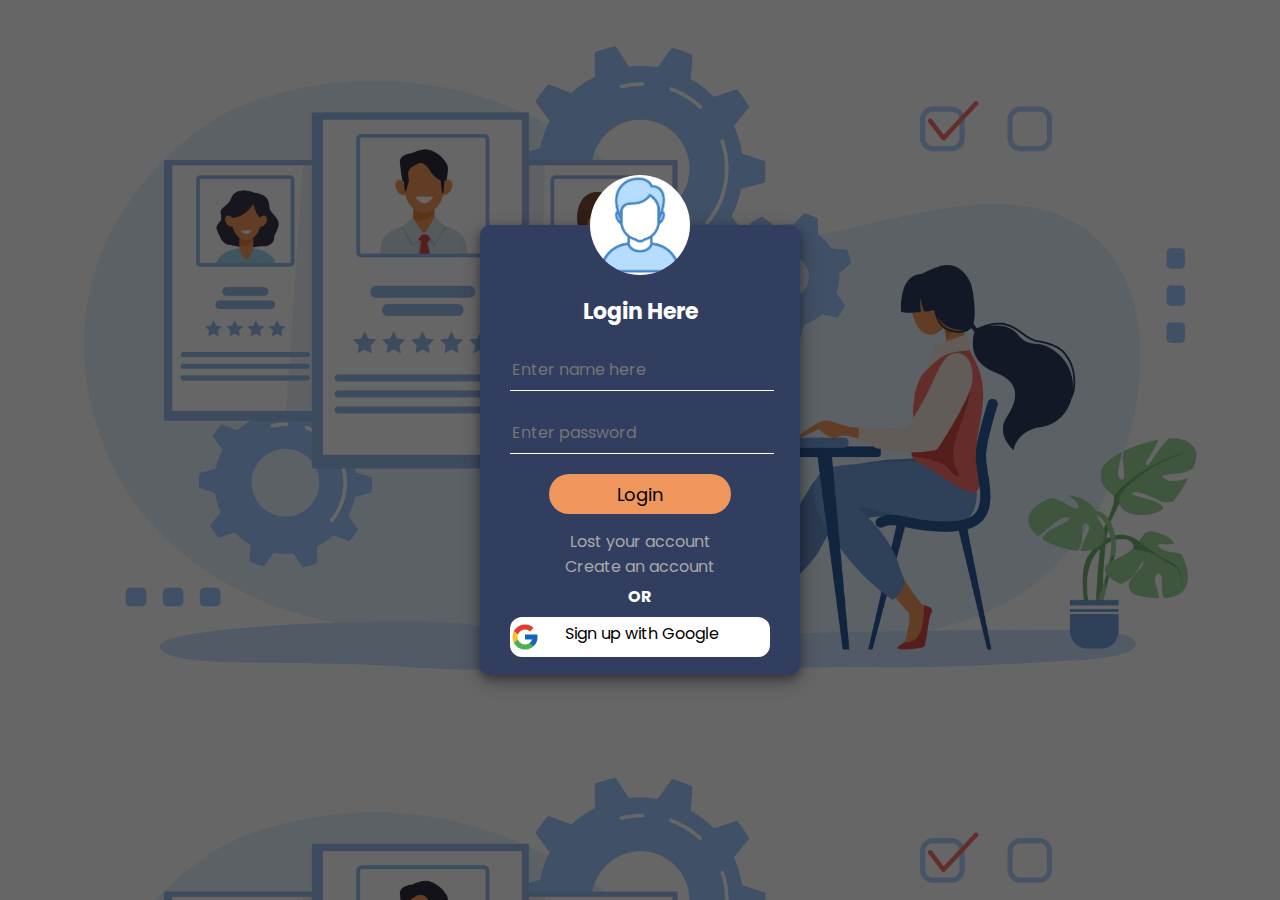
<file: index.html>
<!DOCTYPE html>
<html lang="en">
<head>
    <meta charset="UTF-8">
    <meta http-equiv="X-UA-Compatible" content="IE=edge">
    <meta name="viewport" content="width=device-width, initial-scale=1.0">
    <link rel="stylesheet" href="style.css">
    <link rel="preconnect" href="https://fonts.googleapis.com">
    <link rel="preconnect" href="https://fonts.googleapis.com">
<link rel="preconnect" href="https://fonts.gstatic.com" crossorigin>
<link href="https://fonts.googleapis.com/css2?family=Poppins:wght@100;200;300&display=swap" rel="stylesheet">
    <title>Login | Staff Management System</title>
</head>

    <div class="login-box">
        <img src="images/login2.png" alt="" class="avatar">
            <h1>Login Here</h1>
        <form action="">
            
            <input type="text" placeholder="Enter name here">

            <input type="password" name="" id="" placeholder="Enter password">

           <center>
               <button type="submit"><a href="landingpage.html" class="login-btn">Login</a></button><br>
           </center>

           <div class="auth">
            <div class="auth1">
                <center>
                    <a href="lostaccount.html">Lost your account</a><br>
                    <a href="createAccount.html">Create an account</a>
                </center>
            </div>
           
           
            <center> <p>OR</p></center>
            

             <a href="google.html">
                 <div class="google"><img src="images/icons8-google-48.png" alt=""><span>Sign up with Google</span></div>
             </a>
            
        </form>
    </div>
<body>
    
</body>
</html>
</file>
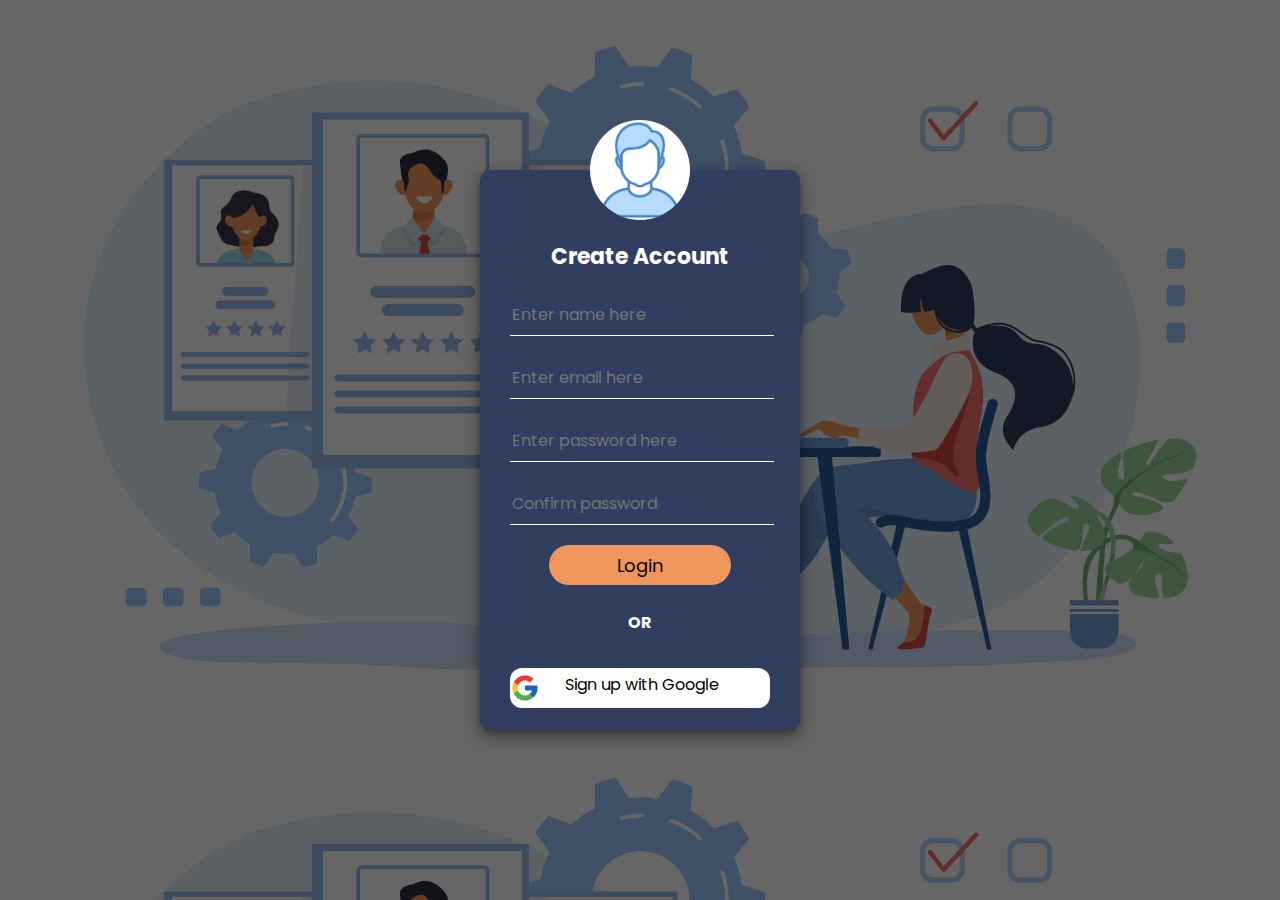
<file: createAccount.html>
<!DOCTYPE html>
<html lang="en">
<head>
    <meta charset="UTF-8">
    <meta http-equiv="X-UA-Compatible" content="IE=edge">
    <meta name="viewport" content="width=device-width, initial-scale=1.0">
<link href="https://fonts.googleapis.com/css2?family=Poppins:wght@100;200;300&display=swap" rel="stylesheet">

    <link rel="stylesheet" href="style3.css">
    <title>Create an account</title>
</head>
<body>
    <div class="login-box" height="450px">
        <img src="images/login2.png" alt="" class="avatar">
            <h1>Create Account</h1>
        <form action="">
            <!-- <p>Enter username here</p> -->
            <input type="text" placeholder="Enter name here">
            <input type="email" placeholder="Enter email here">
            <input type="password" placeholder="Enter password here">


            <!-- <p>Enter password</p> -->
            <input type="password" name="" id="" placeholder="Confirm password">

           <center>
               <button type="submit"><a href="landingpage.html" class="login-btn">Login</a></button><br>
           </center>
           <br>

           <div class="auth">
           
               <center> <p>OR</p></center>
               <br>

                <a href="google.html">
                    <div class="google"><img src="images/icons8-google-48.png" alt=""><span>Sign up with Google</span></div>
                </a>

         
           
           </div>
           
           <!-- <div class="auth">
            <center>
                <a href="lostaccount.html">Lost your account</a><br>
                <a href="createAccount.html">Create an account</a>
            </center>
           </div> -->
            

            
        </form>
    </div>
</body>
</html>
</file>
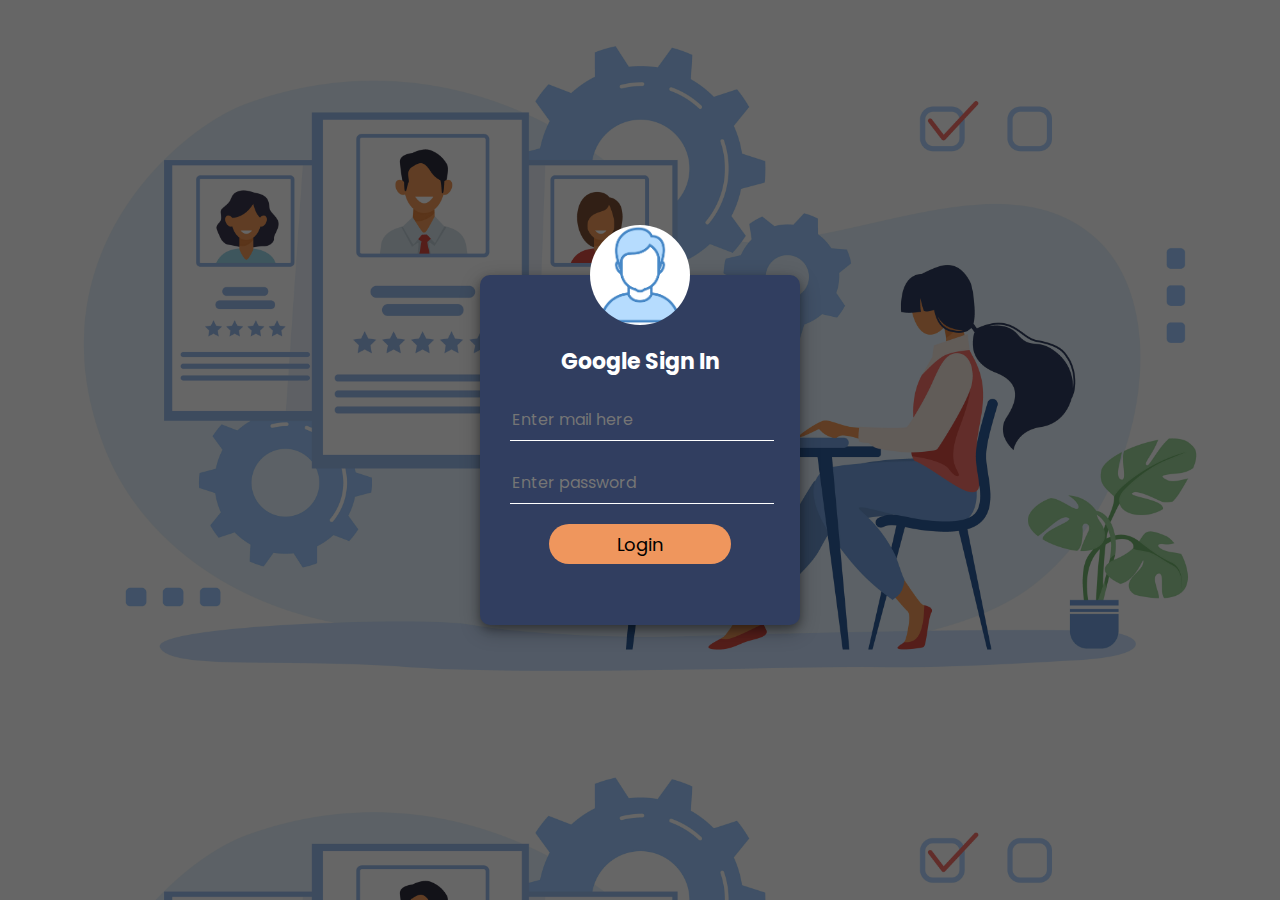
<file: google.html>
<!DOCTYPE html>
<html lang="en">
<head>
    <meta charset="UTF-8">
    <meta http-equiv="X-UA-Compatible" content="IE=edge">
    <meta name="viewport" content="width=device-width, initial-scale=1.0">
    <link rel="stylesheet" href="google.css">
<link href="https://fonts.googleapis.com/css2?family=Poppins:wght@100;200;300&display=swap" rel="stylesheet">

    <title>Google sign in</title>
</head>
<body>
    <div class="login-box">
        <img src="images/login2.png" alt="" class="avatar">
            <h1>Google Sign In</h1>
        <form action="">
            
            <input type="email" placeholder="Enter mail here">

            <input type="password" name="" id="" placeholder="Enter password">

           <center>
               <button type="submit"><a href="landingpage.html" class="login-btn">Login</a></button><br>
           </center>
</body>
</html>
</file>
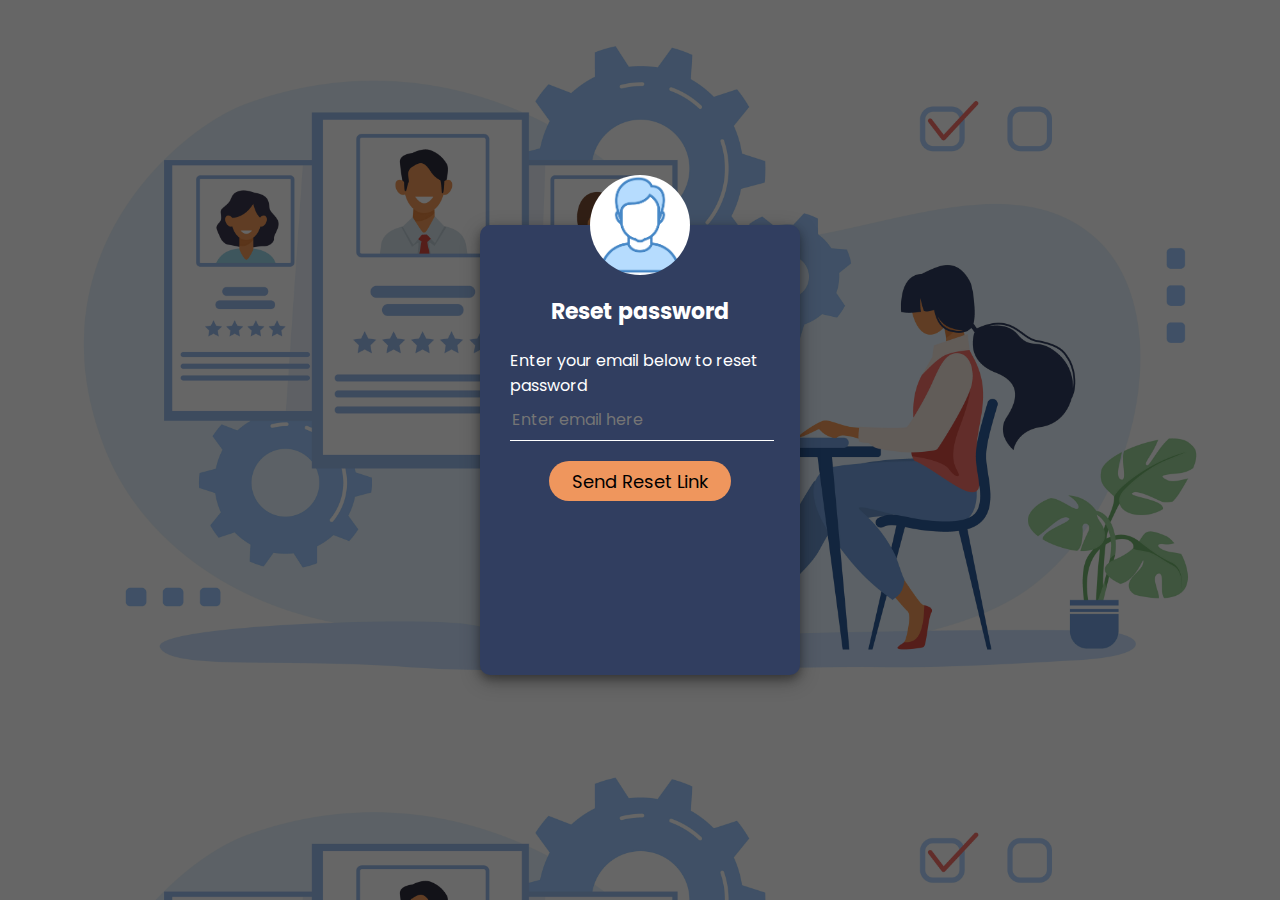
<file: lostaccount.html>
<!DOCTYPE html>
<html lang="en">
<head>
    <meta charset="UTF-8">
    <meta http-equiv="X-UA-Compatible" content="IE=edge">
    <meta name="viewport" content="width=device-width, initial-scale=1.0">
    <link rel="stylesheet" href="style.css">
<link href="https://fonts.googleapis.com/css2?family=Poppins:wght@100;200;300&display=swap" rel="stylesheet">
    <title>Lost Account</title>
</head>
<body>
    <div class="login-box">
        <img src="images/login2.png" alt="" class="avatar">
            <h1>Reset password</h1>

            <span>Enter your email below to reset</span>
            <span class="pass">password</span>
        <form action="">
            
            <input type="email" placeholder="Enter email here">

            <!-- <p>Enter password</p> -->
            <!-- <input type="password" name="" id="" placeholder="Enter password"> -->

           <center>
               <button type="submit"><a href="index.html" class="login-btn">Send Reset Link</a></button><br>
           </center>
           
           
            

            
        </form>
    </div>
    
</body>
</html>
</file>
<file: style.css>
*{
    font-family: 'Poppins', sans-serif;
}

body{
    background:linear-gradient(rgba(0,0,0,0.6), rgba(0,0,0,0.6)), url(images/4565.jpg);
    background-size: cover;
    font-family: 'Lucida Sans', 'Lucida Sans Regular', 'Lucida Grande', 'Lucida Sans Unicode', Geneva, Verdana, sans-serif;
}

.login-box{
    width: 320px;
    height: 450px;
    background: #313e60;
    color: #fff;
    top: 50%;
    left: 50%;
    position: absolute;
    transform: translate(-50%, -50%);
    box-sizing: border-box;
    padding: 70px 30px;
    box-shadow: 0 4px 8px 0 rgba(0, 0, 0, 0.3), 0 6px 20px 0 rgba(0, 0, 0, 0.29);
    border-radius: 10px;
}

.avatar{
    width: 100px;
    height: 100px;
    border-radius: 50%;
    position: absolute;
    top: -50px;
    left: calc(50% - 50px);
}

h1{
    margin: 0;
    padding: 0 0 20px;
    text-align: center;
    font-size: 22px;
}

.login-box p{
    padding: 0;
    margin: 0;
    font-weight: bold;
}

.login-box input{
    width: 100%;
    margin-bottom: 20px;
}

.login-box input[type = "text"], input[type = "password"], input[type = "email"]{
    border: none;
    border-bottom: 1px solid #fff;
    background: transparent;
    outline: none;
    height: 40px;
    color: #fff;
    font-size: 16px;
    
}

.login-box button{
    color:#000;
    background-color: #ef965d;
    height: 40px;
    width: 70%;
    border-radius: 20px;
    border: none;
    outline: none;
    font-size: 18px;
    text-transform: none;
}

button .login-btn{
    color:#000;
    text-decoration: none;
}



.login-box .auth a{
    padding-top: 10px;
    text-decoration: none;
    color: darkgray;
    line-height: 20px;
}

.login-box a:hover{
    color: #F7DF39;
}

.login-box span .pass{
    text-align: center;
}

.auth1{
    padding-top: 15px;
}

.auth1 p{
    padding-bottom: 5px;
}

/* google */

.google{
    margin-top: 8px;
    border-radius: 12px;
    height: 40px;
    background: #fff;
}


.google img{
    width: 30px;
    height: 30px; 
    margin-top: 5px;
}

.google span{
    position: absolute;
    padding: 7px 25px;
    color: #000;
}

.google span:hover{
    color: #2a75f3;
}

.auth p{
    padding-top: 5px;
}
</file>
<file: style3.css>
*{
    font-family: 'Poppins', sans-serif;
}

body{
    background: linear-gradient(rgba(0,0,0,0.6), rgba(0,0,0,0.6)), url(images/4565.jpg);
    /* background-position: center; */
    background-size: cover;
    font-family: 'Lucida Sans', 'Lucida Sans Regular', 'Lucida Grande', 'Lucida Sans Unicode', Geneva, Verdana, sans-serif;
}

.login-box{
    width: 320px;
    height: 560px;
    background: #313e60;
    color: #fff;
    top: 50%;
    left: 50%;
    position: absolute;
    transform: translate(-50%, -50%);
    box-sizing: border-box;
    padding: 70px 30px;
    box-shadow: 0 4px 8px 0 rgba(0, 0, 0, 0.3), 0 6px 20px 0 rgba(0, 0, 0, 0.29);
    border-radius: 10px;
}

.avatar{
    width: 100px;
    height: 100px;
    border-radius: 50%;
    position: absolute;
    top: -50px;
    left: calc(50% - 50px);
}

h1{
    margin: 0;
    padding: 0 0 20px;
    text-align: center;
    font-size: 22px;
}

.login-box p{
    padding: 0;
    margin: 0;
    font-weight: bold;
}

.login-box input{
    width: 100%;
    margin-bottom: 20px;
}

.login-box input[type = "text"], input[type = "password"], input[type = "email"]{
    border: none;
    border-bottom: 1px solid #fff;
    background: transparent;
    outline: none;
    height: 40px;
    color: #fff;
    font-size: 16px;
    
}

.login-box button{
    color:#000;
    background-color: #ef965d;
    height: 40px;
    width: 70%;
    border-radius: 20px;
    border: none;
    outline: none;
    font-size: 18px;
    text-transform: none;
}

button .login-btn{
    color:#000;
    text-decoration: none;
}

/* .login-box button{
    border: none;
    outline: none;
    font-size: 18px;
    border-radius: 20px;
    background: #f09a5d;
    height: 40px;
    color: #000;
    width: 70%;
} */

/* .login-box button:hover{
    background: #F7DF39;
    color: #fff;
    cursor: pointer;
} */

.login-box .auth a{
    padding-top: 10px;
    text-decoration: none;
    color: darkgray;
    line-height: 20px;
}

.login-box a:hover{
    color: #F7DF39;
}

/* google */

.google{
    margin-top: 8px;
    border-radius: 12px;
    height: 40px;
    background: #fff;
}


.google img{
    width: 30px;
    height: 30px; 
    margin-top: 5px;
}

.google span{
    position: absolute;
    padding: 7px 25px;
    color: #000;
}

.google span:hover{
    color: #2a75f3;
}
</file>
<file: google.css>
*{
    font-family: 'Poppins', sans-serif;
}

body{
    background:linear-gradient(rgba(0,0,0,0.6), rgba(0,0,0,0.6)), url(images/4565.jpg);
    background-size: cover;
    font-family: 'Lucida Sans', 'Lucida Sans Regular', 'Lucida Grande', 'Lucida Sans Unicode', Geneva, Verdana, sans-serif;
}

.login-box{
    width: 320px;
    height: 350px;
    background: #313e60;
    color: #fff;
    top: 50%;
    left: 50%;
    position: absolute;
    transform: translate(-50%, -50%);
    box-sizing: border-box;
    padding: 70px 30px;
    box-shadow: 0 4px 8px 0 rgba(0, 0, 0, 0.3), 0 6px 20px 0 rgba(0, 0, 0, 0.29);
    border-radius: 10px;
}

.avatar{
    width: 100px;
    height: 100px;
    border-radius: 50%;
    position: absolute;
    top: -50px;
    left: calc(50% - 50px);
}

h1{
    margin: 0;
    padding: 0 0 20px;
    text-align: center;
    font-size: 22px;
}

.login-box p{
    padding: 0;
    margin: 0;
    font-weight: bold;
}

.login-box input{
    width: 100%;
    margin-bottom: 20px;
}

.login-box input[type = "text"], input[type = "password"], input[type = "email"]{
    border: none;
    border-bottom: 1px solid #fff;
    background: transparent;
    outline: none;
    height: 40px;
    color: #fff;
    font-size: 16px;
    
}

.login-box button{
    color:#000;
    background-color: #ef965d;
    height: 40px;
    width: 70%;
    border-radius: 20px;
    border: none;
    outline: none;
    font-size: 18px;
    text-transform: none;
}

button .login-btn{
    color:#000;
    text-decoration: none;
}



.login-box .auth a{
    padding-top: 10px;
    text-decoration: none;
    color: darkgray;
    line-height: 20px;
}

.login-box a:hover{
    color: #F7DF39;
}
</file>
